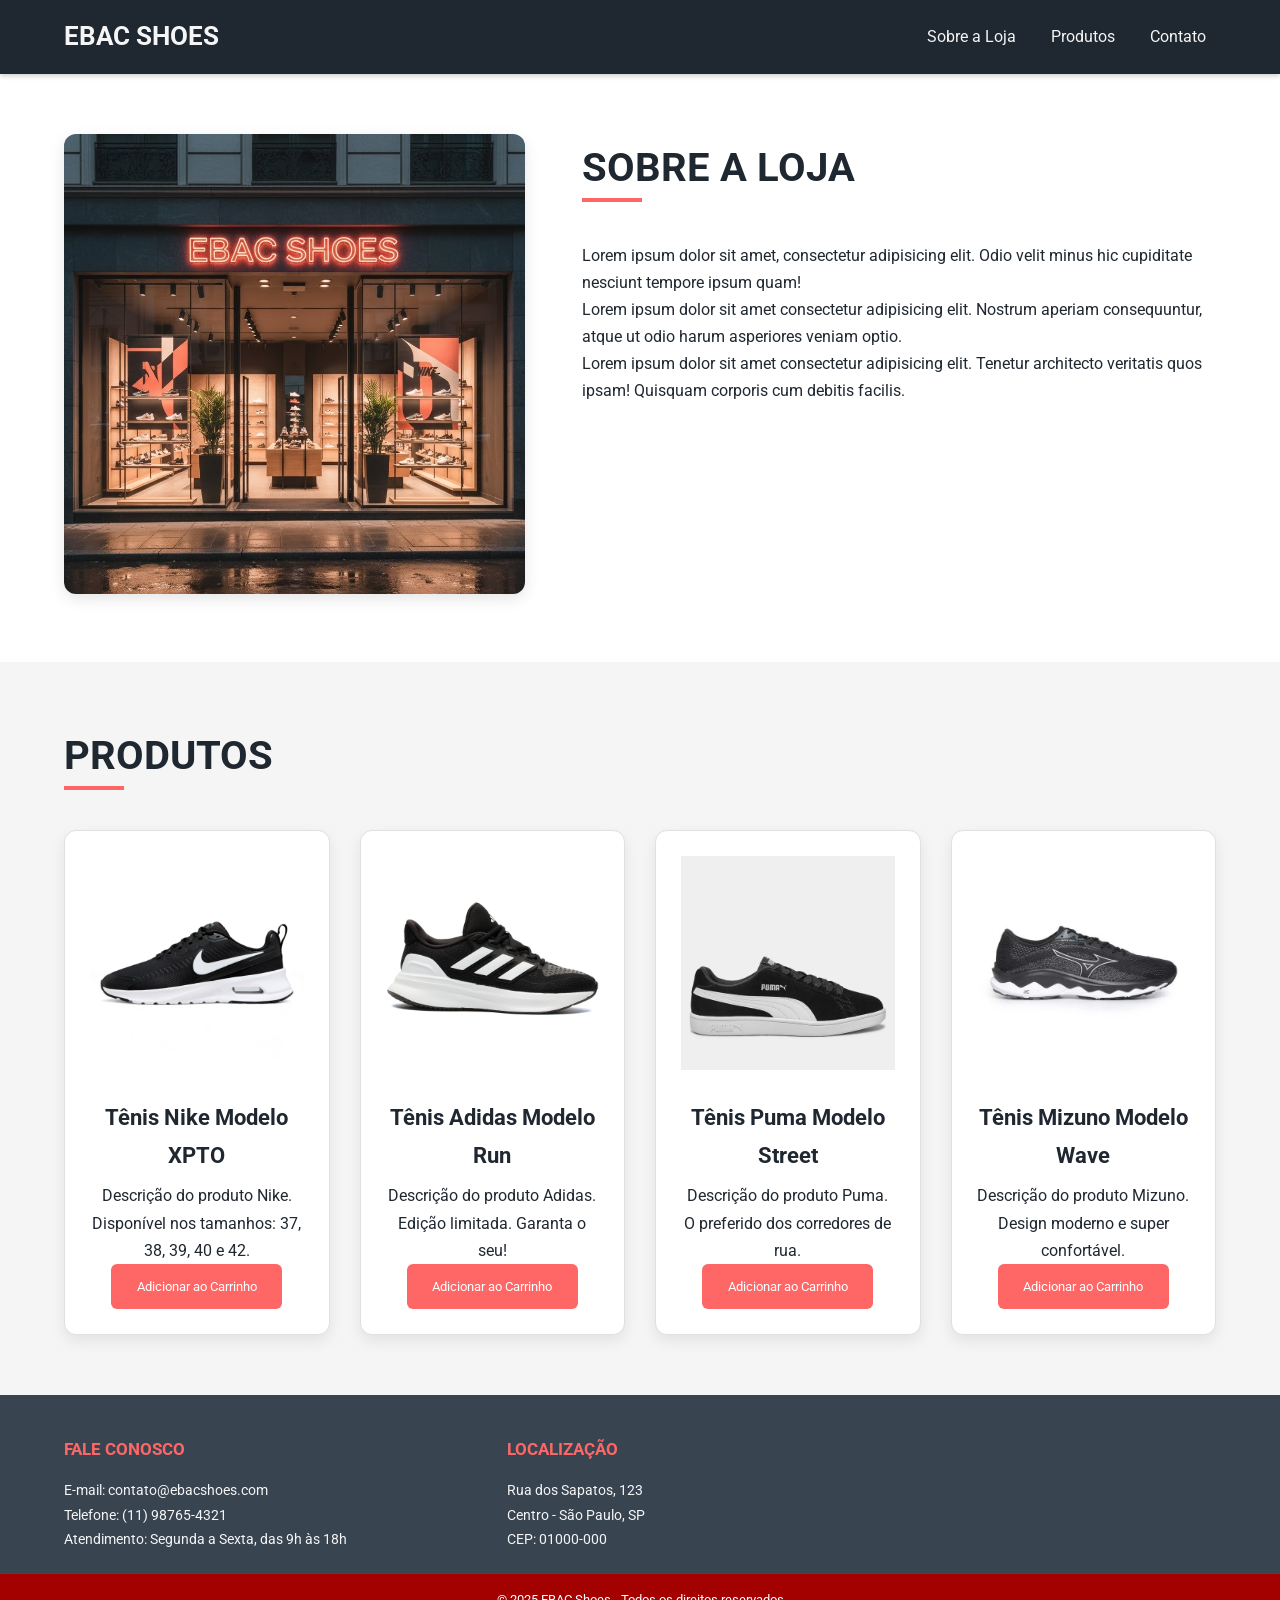
<file: OneDrive/Documentos/EBAC/Exer_mod.11/index.html>
<!DOCTYPE html>
<html lang="pt-br">
<head>
    <meta charset="UTF-8">
    <meta name="viewport" content="width=device-width, initial-scale=1.0">
    <title>EBAC SHOES - Loja Responsiva</title>
    <link rel="stylesheet" href="main.css">
    <link rel="preconnect" href="https://fonts.googleapis.com">
    <link rel="preconnect" href="https://fonts.gstatic.com" crossorigin>
    <link href="https://fonts.googleapis.com/css2?family=Roboto:wght@400;700&display=swap" rel="stylesheet">
</head>
<body>

    <header id="header">
        <div class="container">
            <h1>EBAC SHOES</h1>
            <nav>
                <ul>
                    <li><a href="#sobre-loja">Sobre a Loja</a></li>
                    <li><a href="#produtos">Produtos</a></li>
                    <li><a href="#contato-footer">Contato</a></li>
                </ul>
            </nav>
        </div>
    </header>

    <section id="sobre-loja">
        <div class="container">
            <div class="imagem-loja">
                <img src="imagens ebacshoes/capa_ebacshoes.jpg" alt="Fachada da Loja EBAC Shoes"> 
            </div>
            <div class="descricao-loja">
                <h2>Sobre a Loja</h2>
                <p>Lorem ipsum dolor sit amet, consectetur adipisicing elit. Odio velit minus hic cupiditate nesciunt tempore ipsum quam!</p>
                <p>Lorem ipsum dolor sit amet consectetur adipisicing elit. Nostrum aperiam consequuntur, atque ut odio harum asperiores veniam optio.</p>
                <p>Lorem ipsum dolor sit amet consectetur adipisicing elit. Tenetur architecto veritatis quos ipsam! Quisquam corporis cum debitis facilis.</p>
            </div>
        </div>
    </section>

    <section id="produtos">
        <div class="container">
            <h2>Produtos</h2>
            <div class="lista-produtos-grid">
                
                <div class="produto">
                    <img src="imagens ebacshoes/tenis_nike.webp" alt="Tênis Nike">
                    <h3>Tênis Nike Modelo XPTO</h3>
                    <p>Descrição do produto Nike. Disponível nos tamanhos: 37, 38, 39, 40 e 42.</p>
                    <button>Adicionar ao Carrinho</button>
                </div>
                
                <div class="produto">
                    <img src="imagens ebacshoes/tenis_adidas.avif" alt="Tênis Adidas">
                    <h3>Tênis Adidas Modelo Run</h3>
                    <p>Descrição do produto Adidas. Edição limitada. Garanta o seu!</p>
                    <button>Adicionar ao Carrinho</button>
                </div>
                
                <div class="produto">
                    <img src="imagens ebacshoes/tenis_puma.webp" alt="Tênis Puma">
                    <h3>Tênis Puma Modelo Street</h3>
                    <p>Descrição do produto Puma. O preferido dos corredores de rua.</p>
                    <button>Adicionar ao Carrinho</button>
                </div>
                
                <div class="produto">
                    <img src="imagens ebacshoes/tenis_mizuno.webp" alt="Tênis Mizuno">
                    <h3>Tênis Mizuno Modelo Wave</h3>
                    <p>Descrição do produto Mizuno. Design moderno e super confortável.</p>
                    <button>Adicionar ao Carrinho</button>
                </div>
            </div>
        </div>
    </section>

    <footer id="contato-footer">
        <div class="container footer-grid">
            <div class="footer-info">
                <h4>Fale Conosco</h4>
                <p>E-mail: <a href="mailto:contato@ebacshoes.com">contato@ebacshoes.com</a></p>
                <p>Telefone: (11) 98765-4321</p>
                <p>Atendimento: Segunda a Sexta, das 9h às 18h</p>
            </div>
            
            <div class="footer-address">
                <h4>Localização</h4>
                <p>Rua dos Sapatos, 123</p>
                <p>Centro - São Paulo, SP</p>
                <p>CEP: 01000-000</p>
            </div>
        </div>
        
        <div class="copyright-bar">
            <div class="container">
                <p>&copy; 2025 EBAC Shoes - Todos os direitos reservados</p>
            </div>
        </div>
    </footer>

</body>
</html>
</file>
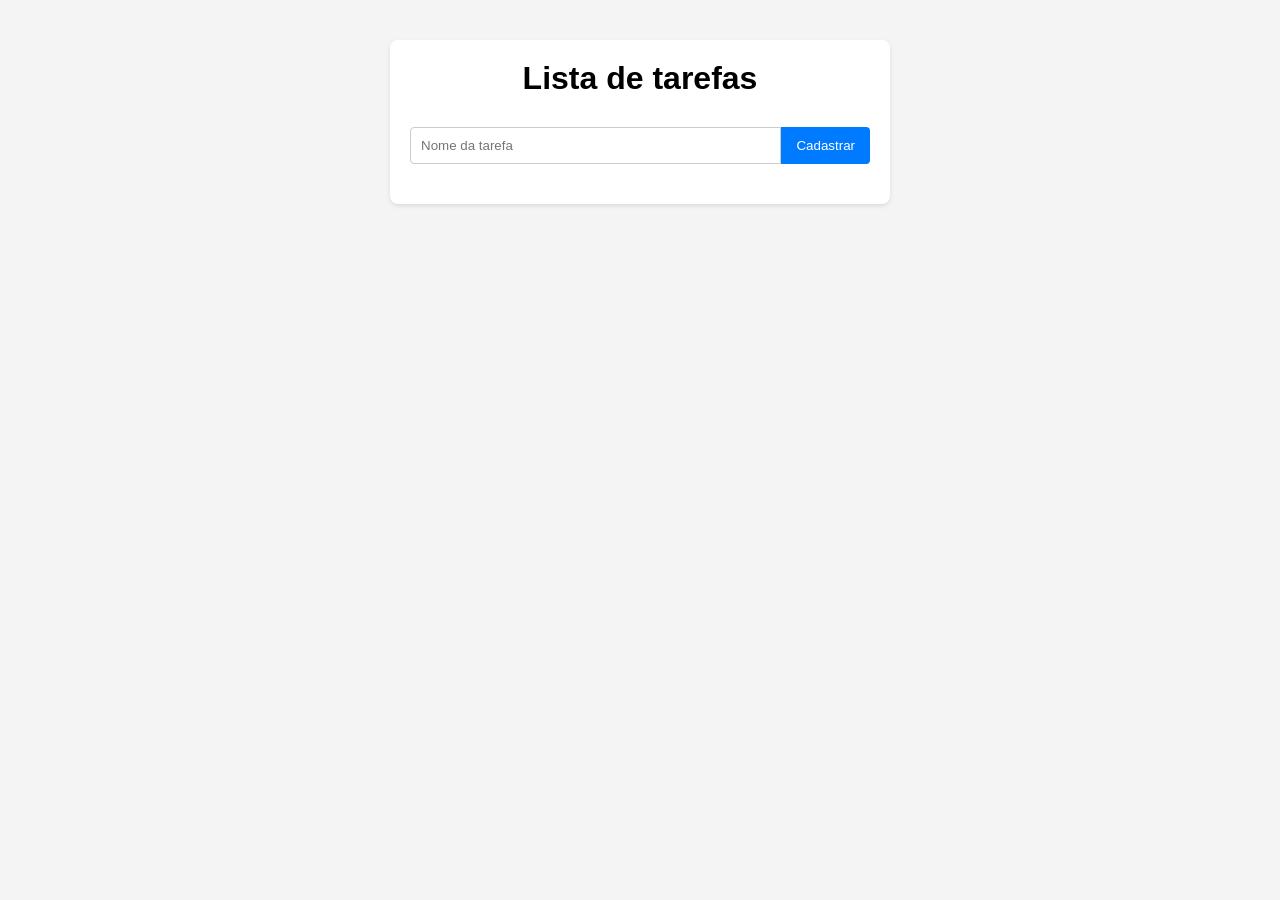
<file: OneDrive/Documentos/EBAC/Exer_mod.9/index.html>
<!DOCTYPE html>
<html lang="pt-BR">
<head>
    <meta charset="UTF-8">
    <meta name="viewport" content="width=device-width, initial-scale=1.0">
    <title>Lista de Tarefas com jQuery</title>
    <link rel="stylesheet" href="./main.css">
    <script src="https://code.jquery.com/jquery-3.7.1.min.js"></script>
</head>
<body>
    <div class="container">
        <h1>Lista de tarefas</h1>

        <form id="formulario-tarefa">
            <input type="text" id="nome-tarefa" required placeholder="Nome da tarefa" />
            <button type="submit">Cadastrar</button>
        </form>

        <ul id="lista-tarefas">
            </ul>
    </div>

    <script src="./main.js"></script>
</body>
</html>
</file>
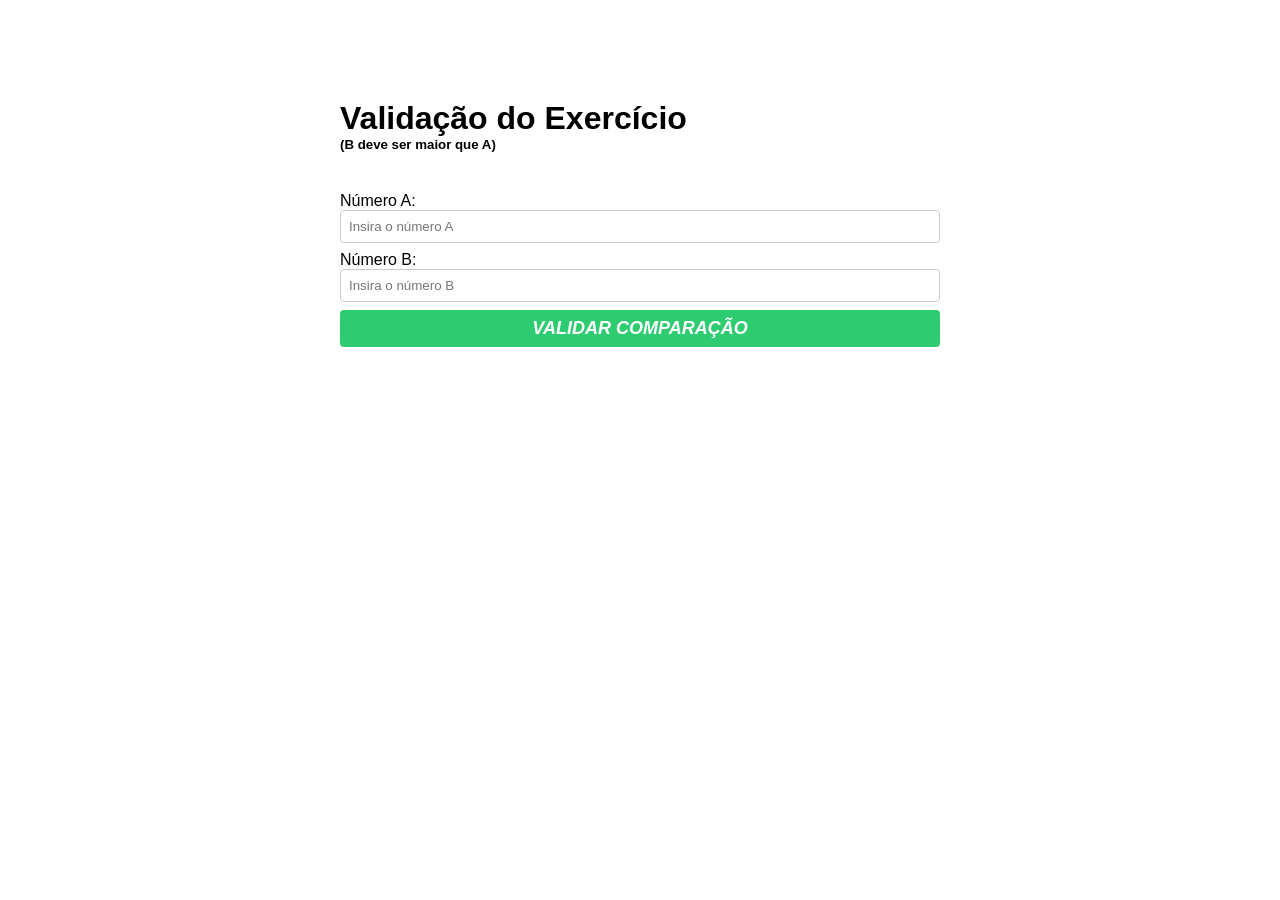
<file: OneDrive/Documentos/EBAC/Exer_mod.7/HTML-JS/index.html>
<!DOCTYPE html>
<html lang="pt-BR">
<head>
    <meta charset="UTF-8">
    <meta http-equiv="X-UA-Compatible" content="IE=edge">
    <meta name="viewport" content="width=device-width, initial-scale=1.0">
    <title>Validação em JavaScript</title>
    <link rel="stylesheet" href="./main.css">
</head>
<body>
    <div class="container">
        <h1>Validação do Exercício</h1>
        <h5>(B deve ser maior que A)</h5>
        <form id="form-validacao">
            <label for="numeroA">Número A:</label>
            <input type="number" id="numeroA" required placeholder="Insira o número A" />
            <label for="numeroB">Número B:</label>
            <input type="number" id="numeroB" required placeholder="Insira o número B" />
            <button id="btn-validar" type="submit">Validar Comparação</button>
        </form>
        <p class="success-message"></p>
        <p class="error-message"></p>
    </div>
    <script src="./main.js"></script>
</body>
</html>
</file>
<file: OneDrive/Documentos/EBAC/Exer_mod.11/main.css>
/* ======================================================= */
/* ESTILOS BASE (MOBILE FIRST: ATÉ 640PX) - PERSONALIZADO */
/* ======================================================= */

* {
    margin: 0;
    padding: 0;
    box-sizing: border-box;
    font-family: 'Roboto', 'Helvetica Neue', sans-serif; 
}

/* Paleta de Cores */
:root {
    --cor-primaria: #1F2730; /* Preto bem escuro */
    --cor-secundaria: #394451; /* Cinza para caixas */
    --cor-destaque: #FF6767; /* Coral Suave */
    --cor-clara: #F5F5F5; /* Fundo principal */
    --cor-fundo-secao: #FFFFFF; /* Fundo de seção */
    --cor-copyright-bar: #A30000; /* Vermelho/Vinho Sólido */
}

body {
    background-color: var(--cor-clara);
    color: var(--cor-primaria);
    overflow-x: hidden;
    line-height: 1.7; 
}

.container {
    width: 90%;
    max-width: 1200px; 
    margin: 0 auto;
}

h2 {
    font-size: 2.5em; 
    font-weight: 700;
    text-transform: uppercase; 
    color: var(--cor-primaria);
    margin-bottom: 40px; 
    text-align: center;
    position: relative;
}

h2::after {
    content: '';
    position: absolute;
    bottom: 0;
    left: 50%;
    transform: translateX(-50%);
    width: 60px; 
    height: 4px;
    background-color: var(--cor-destaque);
}

/* HEADER - Fixo e Compacto */
#header {
    background-color: var(--cor-primaria);
    color: var(--cor-clara);
    padding: 15px 0;
    position: sticky; 
    top: 0;
    z-index: 1000;
    box-shadow: 0 2px 5px rgba(0, 0, 0, 0.2);
}

#header .container {
    display: flex;
    flex-direction: column; 
    gap: 15px;
    align-items: center;
}

#header h1 {
    font-size: 1.6em;
}

#header nav ul {
    list-style: none;
    display: flex;
    gap: 15px;
    padding: 0;
}

#header nav a {
    color: var(--cor-clara);
    text-decoration: none;
    padding: 5px 10px;
    border-radius: 4px;
    transition: background-color 0.3s;
}

#header nav a:hover {
    background-color: var(--cor-secundaria);
    color: var(--cor-destaque);
}

/* SEÇÃO SOBRE A LOJA (MOBILE) */
#sobre-loja {
    background-color: var(--cor-fundo-secao);
    padding: 60px 0;
}

#sobre-loja .container {
    display: flex;
    flex-direction: column; 
    gap: 40px;
}

#sobre-loja .imagem-loja img {
    width: 100%;
    height: auto;
    object-fit: cover;
    border-radius: 12px;
    box-shadow: 0 5px 15px rgba(0, 0, 0, 0.1);
}

/* SEÇÃO PRODUTOS (MOBILE: 1 coluna) */
#produtos {
    background-color: var(--cor-clara);
    padding: 60px 0;
}

#produtos .lista-produtos-grid {
    display: grid;
    grid-template-columns: 1fr;
    gap: 30px;
}

/* Card de Produto */
.produto {
    background-color: var(--cor-fundo-secao);
    border: 1px solid #e0e0e0;
    padding: 25px;
    text-align: center;
    border-radius: 12px;
    box-shadow: 0 6px 15px rgba(0, 0, 0, 0.08); 
    transition: all 0.3s;
}

.produto:hover {
    transform: translateY(-8px); 
    box-shadow: 0 12px 25px rgba(0, 0, 0, 0.15);
}

.produto img {
    width: 100%;
    max-height: 220px;
    object-fit: contain;
    margin-bottom: 20px;
}

.produto h3 {
    color: var(--cor-primaria);
    margin-bottom: 8px;
    font-size: 1.4em;
}

.produto button {
    background-color: var(--cor-destaque);
    color: white;
    border: none;
    padding: 15px 20px;
    cursor: pointer;
    border-radius: 6px;
    width: 80%; 
    transition: background-color 0.3s;
}

.produto button:hover {
    background-color: #e65c5c;
}


/* ======================================================= */
/* FOOTER - ESTILOS MISTOS (CONTATO & COPYRIGHT) */
/* ======================================================= */

/* 1. Área de Contato/Localização */
#contato-footer {
    background-color: var(--cor-secundaria);
    color: var(--cor-clara);
    padding: 40px 0 0 0; 
    font-size: 0.9em;
}

#contato-footer h4 {
    color: var(--cor-destaque);
    margin-bottom: 15px;
    font-size: 1.2em;
    text-transform: uppercase;
    font-weight: 700;
}

#contato-footer a {
    color: var(--cor-clara);
    text-decoration: none;
    transition: color 0.3s;
}

#contato-footer a:hover {
    color: var(--cor-destaque);
}

.footer-grid {
    display: flex;
    flex-direction: column; /* MOBILE: Empilhado */
    text-align: center;
    gap: 30px;
    padding-bottom: 20px; 
}

/* 2. BARRA SÓLIDA DE COPYRIGHT (O visual que você queria) */
.copyright-bar {
    background-color: var(--cor-copyright-bar); 
    color: white;
    padding: 15px 0; 
    text-align: center;
    font-size: 0.9em;
    border-top: 1px solid rgba(255, 255, 255, 0.1); 
}


/* ======================================================= */
/* MEDIA QUERY: LAYOUT TABLET (641px até 1023px) */
/* ======================================================= */
@media (min-width: 641px) and (max-width: 1023px) {
    /* HEADER: Navegação Lado a Lado */
    #header .container {
        flex-direction: row;
        justify-content: space-between;
    }

    /* SOBRE A LOJA: Empilhada */
    #sobre-loja .container {
        flex-direction: column; 
    }
    
    /* PRODUTOS: 2 Colunas */
    #produtos .lista-produtos-grid {
        grid-template-columns: repeat(2, 1fr);
        gap: 30px;
    }
    
    /* FOOTER TABLET: 2 colunas */
    .footer-grid {
        flex-direction: row;
        flex-wrap: wrap;
        justify-content: space-around;
        text-align: left;
    }
    
    .footer-info, .footer-address {
        width: 45%; 
    }
}


/* ======================================================= */
/* MEDIA QUERY: LAYOUT DESKTOP (A PARTIR DE 1024px) */
/* ======================================================= */
@media (min-width: 1024px) {
    
    /* Títulos alinhados à esquerda */
    h2 {
        text-align: left;
    }
    h2::after {
        left: 0;
        transform: none;
    }
    
    /* HEADER: Lado a Lado */
    #header .container {
        flex-direction: row;
        justify-content: space-between;
    }

    /* SOBRE A LOJA: 2 COLUNAS */
    #sobre-loja .container {
        flex-direction: row; 
        align-items: flex-start;
        justify-content: space-between;
    }

    #sobre-loja .imagem-loja {
        width: 40%;
    }

    #sobre-loja .descricao-loja {
        width: 55%;
    }

    /* PRODUTOS: 4 COLUNAS */
    #produtos .lista-produtos-grid {
        grid-template-columns: repeat(4, 1fr);
        gap: 30px;
    }

    /* FOOTER DESKTOP: 2 Colunas */
    .footer-grid {
        flex-direction: row;
        justify-content: flex-start; 
        gap: 80px;
        text-align: left;
        
    }
    
    .footer-address {
        margin-left: 80px; 
    }
}
</file>
<file: OneDrive/Documentos/EBAC/Exer_mod.9/main.css>
* {
    margin: 0;
    padding: 0;
    box-sizing: border-box;
    font-family: Arial, sans-serif;
}

body {
    background-color: #f4f4f4;
    padding-top: 40px;
}

.container {
    max-width: 500px;
    width: 100%;
    margin: 0 auto;
    background-color: #fff;
    padding: 20px;
    border-radius: 8px;
    box-shadow: 0 2px 4px rgba(0, 0, 0, 0.1);
}

h1 {
    text-align: center;
    margin-bottom: 30px;
}

#formulario-tarefa {
    display: flex;
    justify-content: center;
    margin-bottom: 20px;
}

#nome-tarefa {
    padding: 10px;
    border: 1px solid #ccc;
    border-radius: 4px 0 0 4px; 
    flex-grow: 1; /* Permite que o input cresça */
}

button {
    padding: 10px 15px;
    background-color: #007bff;
    color: white;
    border: none;
    border-radius: 0 4px 4px 0; 
    cursor: pointer;
}

#lista-tarefas {
    list-style: disc; /* Usando bolinha padrão para imitar a imagem */
    padding-left: 20px;
}

#lista-tarefas li {
    padding: 8px 0;
    cursor: pointer;
    font-size: 18px;
}

/* 3) Classe para riscar o texto */
.riscado {
    text-decoration: line-through;
    color: #888;
}
</file>
<file: OneDrive/Documentos/EBAC/Exer_mod.7/HTML-JS/main.css>
* {
    margin: 0;
    padding: 0;
    box-sizing: border-box;
    font-family: sans-serif;
}

.container {
    margin: 80px auto;
    max-width: 640px;
    width: 100%;
    padding: 20px; 
}

form { 
    margin-top: 40px; 
} 

input, textarea, button { 
    display: block; 
    padding: 8px; 
    margin-bottom: 8px; 
    width: 100%; 
    resize: none; 
    border: 1px solid #ccc;
    border-radius: 4px;
} 

button { 
    background-color: #2ecc71; 
    border: none; 
    text-transform: uppercase; 
    color: #fff; 
    font-weight: bold; 
    font-size: 18px; 
    font-style: italic; 
    cursor: pointer; 
} 

button:hover { 
    background-color: #27ae60; 
} 

.success-message { 
    background-color: #27ae60; 
    padding: 16px; 
    color: #fff; 
    display: none; 
    border-radius: 4px;
    margin-top: 15px; 
} 

.error-message { 
    font-size: 12px; 
    padding: 8px; 
    background-color: #c0392b; 
    color: #fff; 
    margin-bottom: 8px; 
    display: none; 
    border-radius: 4px;
} 

input.error { 
    color: inherit; 
    border-color: #c0392b !important;
    outline-color: #c0392b;
}
</file>
